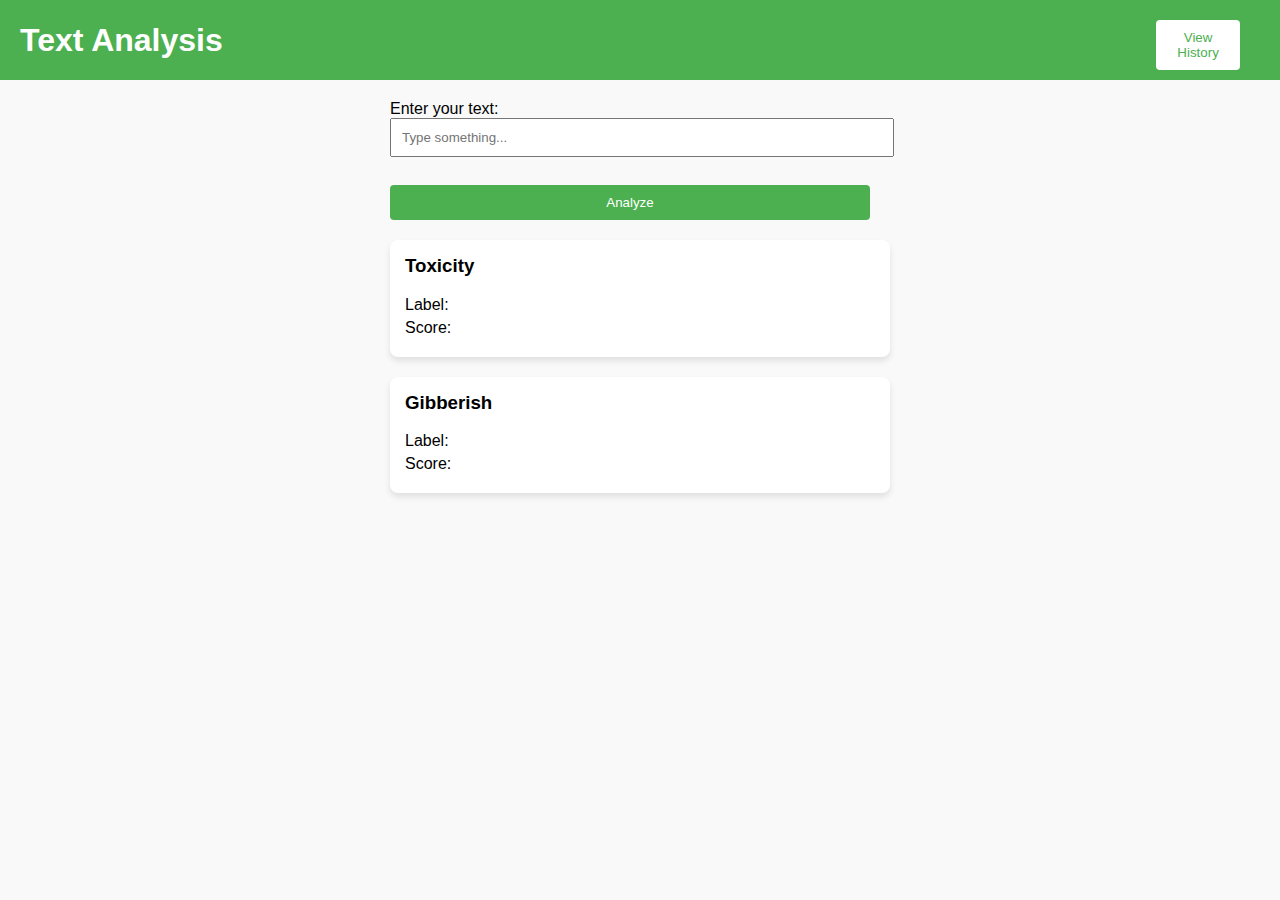
<file: templates/index.html>
<!DOCTYPE html>
<html lang="en">
<head>
    <meta charset="UTF-8">
    <meta name="viewport" content="width=device-width, initial-scale=1.0">
    <title>Text Analysis</title>
    <link rel="stylesheet" href="/static/style.css">
</head>
<body>
    <header>
        <h1>Text Analysis</h1>
        <form action="/history" method="get" id="history-form">
            <button type="submit" id="view-history-button">View History</button>
        </form>
    </header>

    <section>
        <form id="analysis-form">
            <label for="text-input">Enter your text:</label><br>
            <input type="text" id="text-input" name="text-input" placeholder="Type something..." required><br><br>
            <button type="submit" id="analyze-button">Analyze</button>
        </form>
    </section>

    <section id="results-section">
        <div id="toxicity-result" class="result-box">
            <h3>Toxicity</h3>
            <p id="toxicity-label">Label: </p>
            <p id="toxicity-score">Score: </p>
        </div>

        <div id="gibberish-result" class="result-box">
            <h3>Gibberish</h3>
            <p id="gibberish-label">Label: </p>
            <p id="gibberish-score">Score: </p>
        </div>
    </section>


    <script>
        document.getElementById('analysis-form').addEventListener('submit', async function(event) {
            event.preventDefault();

            const inputText = document.getElementById('text-input');
            const analyzeButton = document.getElementById('analyze-button');

            inputText.disabled = true;
            analyzeButton.innerText = "Analyzing...";
            analyzeButton.disabled = true;

            const response = await fetch('/process', {
                method: 'POST',
                headers: {
                    'Content-Type': 'application/x-www-form-urlencoded',
                },
                body: new URLSearchParams({ 'text-input': inputText.value })
            });

            const result = await response.json();

            document.getElementById('toxicity-label').innerText = `Label: Toxic`;
            document.getElementById('toxicity-score').innerText = `Score: ${result.toxicity.score.toFixed(2)}`;

            document.getElementById('gibberish-label').innerText = `Label: Gibberish`;
            document.getElementById('gibberish-score').innerText = `Score: ${result.gibberish.score.toFixed(2)}`;

            inputText.disabled = false;
            analyzeButton.innerText = "Analyze";
            analyzeButton.disabled = false;
        });
    </script>

</body>
</html>
</file>
<file: static/style.css>
body {
    font-family: Arial, sans-serif;
    background-color: #f9f9f9;
    margin: 0;
    padding: 0;
}
header {
    background-color: #4CAF50;
    color: white;
    display: flex;
    justify-content: space-between;
    align-items: center;
    padding: 10px 20px;
}

header h1 {
    margin: 0;
}

#history-form {
    margin: 0;
}

#view-history-button {
    background-color: white;
    color: #4CAF50;
    border: none;
    padding: 10px 15px;
    border-radius: 4px;
    cursor: pointer;
}

#view-history-button:hover {
    background-color: #f1f1f1;
}

section {
    margin: 20px auto;
    width: 80%;
    max-width: 500px;
}

form {
    margin-bottom: 20px;
}

input[type='text'] {
    width: calc(100% - 20px);
    padding: 10px;
}

button {
    display: block;
    width: calc(100% - 20px);
    padding: 10px;
    margin-top: 10px;
    background-color: #4CAF50;
    color: white;
    border: none;
    border-radius: 4px;
}

button:hover {
    background-color: #45a049;
}

.result-box {
    background-color: white;
    border-radius: 8px;
    box-shadow: 0 4px 6px rgba(0, 0, 0, 0.1);
    padding: 15px;
    margin-top: 20px;
}

.result-box h3 {
    margin-top: 0;
}

.result-box p {
    margin: 5px 0;
}
</file>
